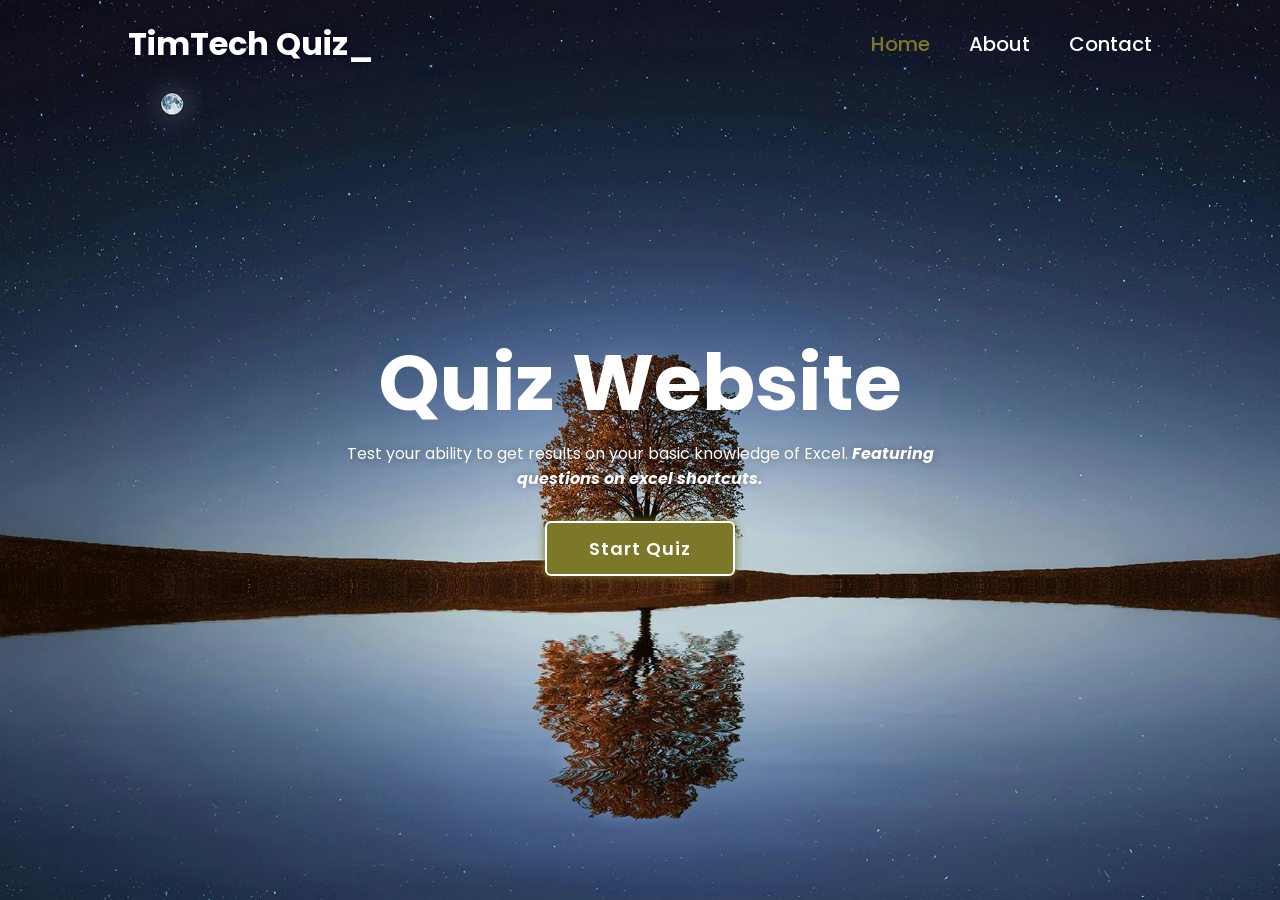
<file: index.html>
<!DOCTYPE html>
<html lang="en">
<head>
    <meta charset="UTF-8">
    <meta name="viewport" content="width=device-width, initial-scale=1.0">
    <title>Timtech'S Quiz Web-Page</title>
    <link rel="stylesheet" href="style.css">

</head>
<body>
<main class="main">
    <header class="header">
        <a href="#" class="logo">TimTech Quiz_</a>
        <nav class="navbar">
            <a href="#" class="active">Home</a>
            <a href="#">About</a>
            <a href="#">Contact</a>
           

        </nav>
    </header>
<div class="container">
<section class="quiz-container">
<div class="quiz-box">
    <h1>Tech Quiz</h1>
    <div class="quiz-header">
        <span>Quiz Tutorials</span>
        <span class="header-score">Score: 0 / 10</span>
    </div>

    <h2 class="question-text">What does CSS stands for?</h2>
    <div class="option-list">

       <!-- <div class="option">
        <span>A. Computer System Styles</span>
       </div>

       
       <div class="option">
        <span>B. Cascading Style System</span>
       </div>
       
       <div class="option">
        <span>C. Cascading Style Sheet</span>
       </div>
       
       <div class="option">
        <span>D. Computer Style Sheet</span>
       </div> -->

    </div>

<div class="quiz-footer">
    <span class="question-total">1 of 10 Questions</span>
    <button class="next-btn">Next</button>
</div>

</div>

<div class="result-container">
    <h2>Quiz Result!</h2>
    <div class="percentage-box">
        <div class="rounded-progress">
            <span class="progress-value">0%</span>
        </div>
        <span class="score-text">You Scored 0 out of 10</span>
    </div>
    <div class="buttons">
        <button class="try-againBtn">Try Again</button>
        <button class="go-homeBtn">Go to Home</button>
    </div>
</div>




</section>

    <section class="home">
        <div class="home-content">
            <h1>Quiz Website</h1>
            <p>Test your ability to get results on your basic knowledge of Excel. <span class="feature">Featuring questions on excel shortcuts.</span></p>
            <button class="start-btn">Start Quiz</button>
        </div>
       </section>
    </div>

    </main>

            <div class="information-popup">
                <h2>Quiz Quide</h2>
                <span class="info">1. Answer all questions accordingly.</span>
                <span class="info">2. Choose your answers from the given options. </span>
                <span class="info">3. Answer all questions within the stipulated period of time. </span>
                <span class="info">4. Make sure you click on the submit button at the end of the quiz.</span>
                <span class="info">5. Click on continue button below to get started with the quiz, Good Luck.</span>
                
                <div class="button-container">
                    <button class="information-btn exit-btn">Exit Quiz</button>
                    <a href="#" class="information-btn continue-btn">Continue</a>
                    
                </div>
            </div>
    


    <script src="main.js"></script>
    <script src="questions.js"></script>
    <script src="excelquestions.js"></script>
</body>
</html>
</file>
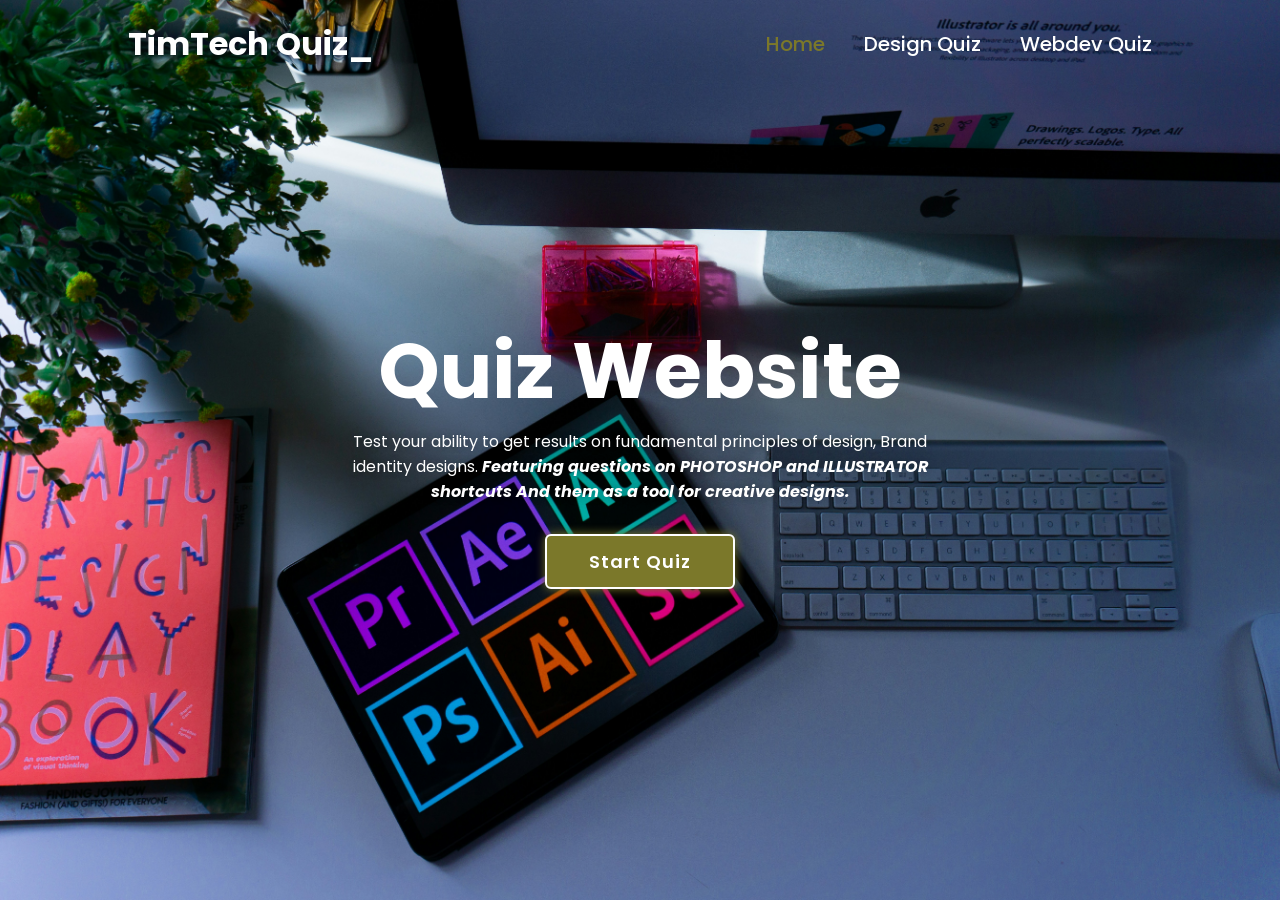
<file: design.html>
<!DOCTYPE html>
<html lang="en">
<head>
    <meta charset="UTF-8">
    <meta name="viewport" content="width=device-width, initial-scale=1.0">
    <title>Timtech'S Quiz Web-Page</title>
    <link rel="stylesheet" href="design.css">

</head>
<body>
<main class="main">
    <header class="header">
        <a href="#" class="logo">TimTech Quiz_</a>
        <nav class="navbar">
            <a href="index.html" class="active">Home</a>
            <a href="design.html">Design Quiz</a>
            <a href="webdev.html">Webdev Quiz</a>
           

        </nav>
    </header>
<div class="container">
<section class="quiz-container">
<div class="quiz-box">
    <h1>Tech Quiz</h1>
    <div class="quiz-header">
        <span>Quiz Tutorials</span>
        <span class="header-score">Score: 0 / 10</span>
    </div>

    <h2 class="question-text">What does CSS stands for?</h2>
    <div class="option-list">


    </div>

<div class="quiz-footer">
    <span class="question-total">1 of 10 Questions</span>
    <button class="next-btn">Next</button>
</div>

</div>

<div class="result-container">
    <h2>Quiz Result!</h2>
    <div class="percentage-box">
        <div class="rounded-progress">
            <span class="progress-value">0%</span>
        </div>
        <span class="score-text">You Scored 0 out of 10</span>
    </div>
    <div class="buttons">
        <button class="try-againBtn">Try Again</button>
        <button class="go-homeBtn">Go to Home</button>
    </div>
</div>




</section>

    <section class="home">
        <div class="home-content">
            <h1>Quiz Website</h1>
            <p>Test your ability to get results on fundamental principles of design, Brand identity designs. <span class="feature">Featuring questions on PHOTOSHOP and ILLUSTRATOR shortcuts And them as a tool for creative designs.</span></p>
            <button class="start-btn">Start Quiz</button>
        </div>
       </section>
    </div>

    </main>

            <div class="information-popup">
                <h2>Quiz Quide</h2>
                <span class="info">1. Answer all questions accordingly.</span>
                <span class="info">2. Choose your answers from the given options. </span>
                <span class="info">3. Answer all questions within the stipulated period of time. </span>
                <span class="info">4. Make sure you click on the submit button at the end of the quiz.</span>
                <span class="info">5. Click on continue button below to get started with the quiz, Good Luck.</span>
                
                <div class="button-container">
                    <button class="information-btn exit-btn">Exit Quiz</button>
                    <a href="#" class="information-btn continue-btn">Continue</a>
                    
                </div>
            </div>
    


    <script src="main.js"></script>
    <script src="graphicsquestions.js"></script>
</body>
</html>
</file>
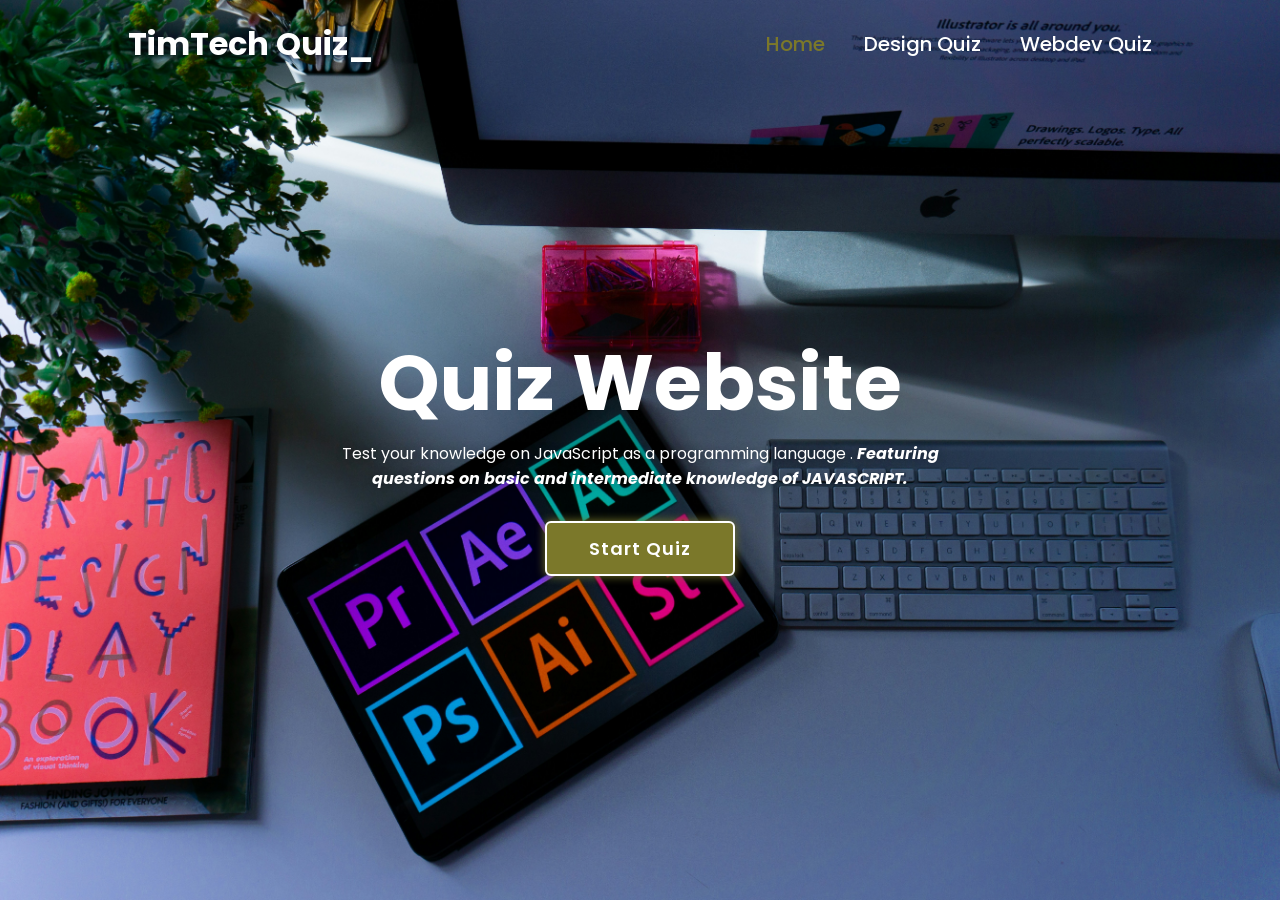
<file: javascriptQ.html>
<!DOCTYPE html>
<html lang="en">
<head>
    <meta charset="UTF-8">
    <meta name="viewport" content="width=device-width, initial-scale=1.0">
    <title>Timtech'S Quiz Web-Page</title>
    <link rel="stylesheet" href="javascriptQ.css">

</head>
<body>
<main class="main">
    <header class="header">
        <a href="#" class="logo">TimTech Quiz_</a>
        <nav class="navbar">
            <a href="index.html" class="active">Home</a>
            <a href="design.html">Design Quiz</a>
            <a href="webdev.html">Webdev Quiz</a>
           

        </nav>
    </header>
<div class="container">
<section class="quiz-container">
<div class="quiz-box">
    <h1>Tech Quiz</h1>
    <div class="quiz-header">
        <span>Quiz Tutorials</span>
        <span class="header-score">Score: 0 / 10</span>
    </div>

    <h2 class="question-text">What does CSS stands for?</h2>
    <div class="option-list">


    </div>

<div class="quiz-footer">
    <span class="question-total">1 of 10 Questions</span>
    <button class="next-btn">Next</button>
</div>

</div>

<div class="result-container">
    <h2>Quiz Result!</h2>
    <div class="percentage-box">
        <div class="rounded-progress">
            <span class="progress-value">0%</span>
        </div>
        <span class="score-text">You Scored 0 out of 10</span>
    </div>
    <div class="buttons">
        <button class="try-againBtn">Try Again</button>
        <button class="go-homeBtn">Go to Home</button>
    </div>
</div>




</section>

    <section class="home">
        <div class="home-content">
            <h1>Quiz Website</h1>
            <p>Test your knowledge on JavaScript as a programming language . <span class="feature">Featuring questions on basic and intermediate knowledge of JAVASCRIPT.</span></p>
            <button class="start-btn">Start Quiz</button>
        </div>
       </section>
    </div>

    </main>

            <div class="information-popup">
                <h2>Quiz Quide</h2>
                <span class="info">1. Answer all questions accordingly.</span>
                <span class="info">2. Choose your answers from the given options. </span>
                <span class="info">3. Answer all questions within the stipulated period of time. </span>
                <span class="info">4. Make sure you click on the submit button at the end of the quiz.</span>
                <span class="info">5. Click on continue button below to get started with the quiz, Good Luck.</span>
                
                <div class="button-container">
                    <button class="information-btn exit-btn">Exit Quiz</button>
                    <a href="#" class="information-btn continue-btn">Continue</a>
                    
                </div>
            </div>
    


    <script src="main.js"></script>
    
    <script src="JavascriptQ.js"></script>
</body>
</html>
</file>
<file: style.css>
@import url('https://fonts.googleapis.com/css2?family=Poppins:ital,wght@0,100;0,200;0,300;0,400;0,500;0,600;0,700;0,800;0,900;1,100;1,200;1,300;1,400;1,500;1,600;1,700;1,800;1,900&display=swap');

*{
    margin: 0;
    padding: 0;
    box-sizing: border-box;
    font-family: 'Poppins', sans-serif;
}

body{
    color:#fff;
    background: #09001d;
    overflow: hidden;
}

.header{
    position: fixed;
    top:0;
    left:0;
    width:100%;
    padding:20px 10%;
    display: flex;
    justify-content: space-between;
    align-items: center;
    z-index: 100;
}

.logo{
    font-size: 32px;
    color:#fff;
    text-decoration: none;
    font-weight: 700;
    filter: drop-shadow(0 0 5px #09001d);
}

.navbar a{
    font-size: 20px;
    color: #fff;
    text-decoration: none;
    font-weight: 500;
    margin-left: 35px;
    transition: 0.3s;
}


.navbar a:hover,
.navbar a.active{
    color:#7b782a;
} 

.main{
    min-height: 100vh;
    background: url("Images/backgroundImg7.jpg") no-repeat;
    background-position: top;
    background-size: cover;
    pointer-events: auto;
    transition: 0.3s ease; 
    
}

.main.active{
    filter: blur(15px);
    pointer-events: none;
}
.container{
    display:flex;
    height: 100vh;
    width:200%;
    
}


.feature{
    font-style: italic;
    font-weight: bold;

}
.home{
    position: relative;
    left:-50%;
    display: flex;
    width:100%;
    justify-content: center;
    align-items: center;
  

}

.home-content{
    max-width: 600px;
    display:flex;
    align-items: center;
    flex-direction: column;
}

.home-content h1{
    font-size: 78px;
    font-weight: 700px;
    text-shadow: 0 0 10px (0,0,0,0.3);
}
.home-content p{
    font-size: 16px;
    text-align: center;
    text-shadow: 0 0 10px rgba(0, 0, 0, 0.3);
    margin-bottom: 30px;
}


.home-content .start-btn{
    width:190px;
    height:55px;
    padding: 4px 8px;
    border-radius: 6px;
    border:2px solid #fff;
    background-color: #7b782a;
    color:#fff;
    outline: none;
    box-shadow: 0 0 10px #7b782a;
    font-size: 18px;
    letter-spacing: 1px;
    font-weight: 600;
    cursor: pointer;
    transition: 0.5s;
}

.home-content .start-btn:hover{
    background: #09001d;
    box-shadow: none;
}

.information-popup{
    position: absolute;
    top: 50%;
    left:50%;
    transform: translate(-50%, -50%) scale(.9);
    width:500px;
    background: #fff;
    border-radius: 6px;
    padding:10px 25px;
    opacity:0;
    pointer-events: none;
    transition: 0.3s ease;
}
.information-popup.active{
    opacity: 1;
    pointer-events:auto;
    transform: translate(-50%, -50%) scale(1);

}


.information-popup h2{
font-size: 50px;
color:#7b782a;
}

.information-popup .info{
    display:inline-block;
    font-size: 16px;
    color:#333;
    font-weight: 500;
    margin:4px 0;
}

.information-popup .button-container{
    display: flex;
    justify-content: space-between;
    align-items: center;
    border-top: 1px solid #999;
    margin-top: 10px;
    padding: 15px 0 7px;
}

.information-popup .button-container .information-btn{
    width: 130px;
    height: 45px;
    background: #7b782a;
    border: 2px solid #7b782a;
    border-radius: 6px;
    outline: none;
    text-decoration: none;
    font-size: 16px;
    color:#fff;
    font-weight: 600;
    display:inline-flex;
    justify-content: center;
    align-items: center;
    box-shadow: 0 0 10px rgba(0, 0, 0, 0.1);
    cursor: pointer;
    transition: 0.5s;
} 


.information-popup .button-container .information-btn:nth-child(1){
 background: transparent;
 color:#7b782a;
}

.information-popup .button-container .information-btn:nth-child(1):hover{
    background: #7b782a;
    color:#fff;
   }

   .information-popup .button-container .information-btn:nth-child(2):hover{
    background: #7b782a;
    border-color:#7b782a;
   }

   .quiz-container{
    display: flex;
    justify-content: center;
    align-items: center;
    width: 100%;
    background: #09001d;
    position: relative;
    left:-50%;
    /* left:0; */
    transition: 0.8s ease-in-out;
    transition-delay: 0.25s;
    z-index: 100;
    }

.quiz-container.active{
    left:0;
}

.quiz-container .quiz-box{
    position: relative;
    width: 500px;
    background: transparent;
    border:3px solid #7b782a;
    border-radius: 6px;
    display: flex;
    flex-direction: column;
    padding:20px 30px;
    opacity: 0;
    pointer-events: none;
    transform: scale(0.9s);
    transition: 0.3s ease;
    transition-delay: 0s;
}
.quiz-container .quiz-box.active{
    opacity:1;
    pointer-events: auto;
    transform: scale(1);
    transition: 1s ease;
    transition-delay: 1s;
}

.quiz-box h1{
font-size: 32px;
text-align: center;
background: linear-gradient(45deg, transparent, #7b782a, transparent);
border-radius: 6px;
}

.quiz-box .quiz-header{
    display: flex;
    justify-content:space-between;
    align-items: center;
    padding:20px 0;
    border-bottom: 2px solid #7b782a;
    margin-bottom: 30px;

}

.quiz-header span{
    font-size: 18px;
    font-weight: 500;
}

.quiz-header .header-score {
    background: #7b782a;
    border-radius: 3px;
    padding: 7px;
}

.quiz-box .question-text{
    font-size: 24px;
    font-weight: 600;
}

.option-list .option{
    width:100;
    padding:12px;
    background: transparent;
    border:2px solid rgba(255, 255, 255, 0.2);
    font-size: 17px;
    border-radius: 4px;
    margin: 15px 0;
    cursor: pointer;
    transition: 0.3s;
}

.option-list .option:hover{
    background: rgba(255, 255, 255, 0.1);
    border-color: rgba(255, 255, 255, 0.1);
}

.option-list .option.correct{
 background: #09001d;
 color:#00a63d;
 border-color:#00a63d;

}

.option-list .option.incorrect{
    background: #09001d;
 color:#a60045;
 border-color:#a60045;
 
}

.option-list .option.disabled{
    pointer-events:none;
}

.quiz-box .quiz-footer{
    display:flex;
    justify-content: space-between;
    align-items: center;
    border-top: 2px solid #7b782a;
    padding-top: 20px;
    margin-top: 25px;
}

.quiz-footer .question-total{
    font-size: 16px;
    font-weight: 600;
}

.quiz-footer .next-btn{
    width:100px;
    height:45px;
    background: rgba(255, 255, 255, 0.1);
    border: 2px solid rgba(255, 255, 255, 0.1);
    outline: none;
    border-radius: 6px;
    font-size: 16px;
    color: rgba(255,255,255,0.3);
    font-weight: 600;
    cursor: pointer;
    pointer-events: none; 
    transition: 0.5s;
}

.quiz-footer .next-btn.active{
    border-color: #7b782a;
    background:#7b782a ;
    pointer-events: auto;
    color:#fff;
}


.quiz-footer .next-btn.active:hover{
background: #36361e;
border-color:#36361e ;
}

.quiz-container .result-container{
    position: absolute;
    top:50%;
    left:50%;
    transform: translate(-50%, -50%) scale(.9);
    width:500px;
    background: transparent;
    border:3px solid #7b782a;
    border-radius: 6px;
    padding: 20px;
    display: flex;
    flex-direction: column;
    align-items: center;
    opacity:0;
    pointer-events: none;
    transition: .3s ease;
}


.quiz-container .result-container.active{
    opacity:1;
    pointer-events: auto;
    transform: translate(-50%, -50%) scale(1);
}

.result-container h2{
    font-size: 52px;
}

.result-container .percentage-box{
    width:300px;
    /* background:rgb(255, 0, 128); */
    display: flex;
    flex-direction: column;
    align-items: center;
    margin: 20px 0 40px;
}

.percentage-box .rounded-progress{
    position: relative;
    width:250px;
    height:250px;
    background:conic-gradient(#7b782a 3.6deg, rgba(255, 255, 255, 0.1) 0deg);
    border-radius: 50%;
    display: flex;
    justify-content: center;
    align-items: center;
}

.percentage-box .rounded-progress::before{
    content:"";
    position: absolute;
    width: 210px;
    height: 210px;
    background: #09001d;
    border-radius: 50%;
}

.rounded-progress .progress-value{
    font-size: 45px;
    position: relative;
    font-weight: 600;
}

.percentage-box .score-text{
    font-size: 26px;
    font-weight: 600;
    margin-top: 20px;
}

.result-container .buttons{
    display: flex;
}

.buttons button{
    width:130px;
    height: 47px;
    background:#7b782a;
    border: 2px solid #7b782a;
    outline: none;
    border-radius: 6px;
    font-size: 16px;
    color: #fff;
    font-weight: 600;
    margin: 0 20px 20px;
    cursor: pointer;
    transition: .5s;
}



.buttons button:nth-child(1){
    background: #7b782a;
    border-color:#7b782a;
}
.buttons button:nth-child(2){
    background: transparent;
    color:#7b782a;
}

.buttons button:nth-child(2):hover{
    background: #7b782a;
    color:#fff;
}



/* Media Queries for Responsiveness */

/* For tablets and medium screens */
@media (max-width: 992px) {
    .header {
        padding: 15px 5%;
    }

    .navbar a {
        font-size: 18px;
        margin-left: 20px;
    }

    .home-content h1 {
        font-size: 60px;
    }

    .home-content p {
        font-size: 14px;
    }

    .home-content .start-btn {
        width: 160px;
        height: 50px;
        font-size: 16px;
    }

    .quiz-box {
        width: 400px;
        padding: 15px 25px;
    }

    .result-container {
        width: 400px;
    }
}

/* For mobile phones and small screens */
@media (max-width: 768px) {
    .header {
        padding: 15px 3%;
    }

    .logo {
        font-size: 28px;
    }

    .navbar a {
        display: none;
    }

    .home-content h1 {
        font-size: 50px;
    }

    .home-content p {
        font-size: 13px;
    }

    .home-content .start-btn {
        width: 140px;
        height: 45px;
        font-size: 14px;
    }

    .quiz-box {
        width: 320px;
        padding: 10px 20px;
    }

    .result-container {
        width: 320px;
    }

    .quiz-box h1 {
        font-size: 28px;
    }
    .quiz-container{
       
        left:-100%;
       
        }

        .home{
            position: relative;
            left:-50%;
            display: flex;
            width:100%;
            justify-content: center;
            align-items: center;
          
        
        }
        .main{
            min-height: 100vh;
            background: url("Images/backgroundImg4.jpg") no-repeat;
            background-position: center;
            background-size: cover;
            pointer-events: auto;
            transition: 0.3s ease; 
            
        }
        .information-popup{
            position: absolute;
            top: 50%;
            left:50%;
            transform: translate(-50%, -50%) scale(.9);
            width:300px;
            background: #fff;
            border-radius: 6px;
            padding:10px 25px;
            opacity:0;
            pointer-events: none;
            transition: 0.3s ease;
        }
        .information-popup h2{
            font-size: 32px;
            color:#7b782a;
            }
            
            .information-popup .info{
                display:inline-block;
                font-size: 14px;
                color:#333;
                font-weight: 500;
                margin:4px 0;
            }
            
            .information-popup .button-container{
            
                margin-top: 10px;
                padding: 15px 0 7px;
            }
            
            .information-popup .button-container .information-btn{
                width: 100px;
                height: 40px;
               
                font-size: 14px;
              
            }
            .quiz-container .quiz-box{
                position: relative;
                width: 350px;
                padding:20px 20px;
               
            }
            .quiz-box .quiz-header{
                display: flex;
                justify-content:space-between;
                align-items: center;
                padding:20px 0;
                border-bottom: 2px solid #7b782a;
                margin-bottom: 30px;
                font-size: 14px;
            
            }
             
}

/* For very small mobile phones */
@media (max-width: 480px) {
    .header {
        padding: 10px 2%;
    }

    .logo {
        font-size: 24px;
    }

    .navbar a {
        display: none;
    }

    .home-content h1 {
        font-size: 40px;
    }

    .home-content p {
        font-size: 12px;
    }

    .home-content .start-btn {
        width: 120px;
        height: 40px;
        font-size: 12px;
    }

    .quiz-box {
        width: 280px;
        padding: 10px 15px;
    }

    .result-container {
        width: 280px;
    }

    .quiz-box h1 {
        font-size: 24px;
    }
    .quiz-container{
       
        left:-100%;
       
        }

        .home{
            position: relative;
            left:-50%;
            display: flex;
            width:100%;
            justify-content: center;
            align-items: center;
          
        
        }
        .main{
            min-height: 100vh;
            background: url("Images/backgroundImg4.jpg") no-repeat;
            background-position: center;
            background-size: cover;
            pointer-events: auto;
            transition: 0.3s ease; 
            
        }
        .information-popup{
            position: absolute;
            top: 50%;
            left:50%;
            transform: translate(-50%, -50%) scale(.9);
            width:300px;
            background: #fff;
            border-radius: 6px;
            padding:10px 25px;
            opacity:0;
            pointer-events: none;
            transition: 0.3s ease;
        }
        .information-popup h2{
            font-size: 32px;
            color:#7b782a;
            }
            
            .information-popup .info{
                display:inline-block;
                font-size: 14px;
                color:#333;
                font-weight: 500;
                margin:4px 0;
            }
            
            .information-popup .button-container{
            
                margin-top: 10px;
                padding: 15px 0 7px;
            }
            
            .information-popup .button-container .information-btn{
                width: 100px;
                height: 40px;
               
                font-size: 14px;
              
            }
            .quiz-container .quiz-box{
                position: relative;
                width: 350px;
                padding:20px 20px;
               
            }
            .quiz-box .quiz-header{
                display: flex;
                justify-content:space-between;
                align-items: center;
                padding:20px 0;
                border-bottom: 2px solid #7b782a;
                margin-bottom: 30px;
                font-size: 14px;
            
            }
             
}


/* For very small mobile phones */
@media (max-width: 400px) {
    .header {
        padding: 10px 2%;
    }

    .logo {
        font-size: 18px;
    }

    .navbar a {
       display: none;
    }
    

    .home-content h1 {
        font-size: 35px;
    }

    .home-content p {
        font-size: 12px;
    }

    .home-content .start-btn {
        width: 120px;
        height: 40px;
        font-size: 12px;
    }

    .quiz-box {
        width: 280px;
        padding: 10px 15px;
    }

    .result-container {
        width: 280px;
    }

    .quiz-box h1 {
        font-size: 24px;
    }
    .quiz-container{
       
        left:-100%;
       
        }

        .home{
            position: relative;
            left:-50%;
            display: flex;
            width:100%;
            justify-content: center;
            align-items: center;
          
        
        }
        .main{
            min-height: 100vh;
            background: url("Images/backgroundImg4.jpg") no-repeat;
            background-position: center;
            background-size: cover;
            pointer-events: auto;
            transition: 0.3s ease; 
            
        }
        .information-popup{
            position: absolute;
            top: 50%;
            left:50%;
            transform: translate(-50%, -50%) scale(.9);
            width:300px;
            background: #fff;
            border-radius: 6px;
            padding:10px 25px;
            opacity:0;
            pointer-events: none;
            transition: 0.3s ease;
        }
        .information-popup h2{
            font-size: 32px;
            color:#7b782a;
            }
            
            .information-popup .info{
                display:inline-block;
                font-size: 14px;
                color:#333;
                font-weight: 500;
                margin:4px 0;
            }
            
            .information-popup .button-container{
            
                margin-top: 10px;
                padding: 15px 0 7px;
            }
            
            .information-popup .button-container .information-btn{
                width: 100px;
                height: 40px;
               
                font-size: 14px;
              
            }
            .quiz-container .quiz-box{
                position: relative;
                width: 350px;
                padding:20px 20px;
               
            }
            .quiz-box .quiz-header{
                display: flex;
                justify-content:space-between;
                align-items: center;
                padding:20px 0;
                border-bottom: 2px solid #7b782a;
                margin-bottom: 30px;
                font-size: 14px;
            
            }
             
}

/* For very small mobile phones */
@media (max-width: 300px) {
    .header {
        padding: 10px 2%;
    }

    .logo {
        font-size: 18px;
    }

    .navbar a {
       display: none;
    }
    

    .home-content h1 {
        font-size: 35px;
    }

    .home-content p {
        font-size: 12px;
    }

    .home-content .start-btn {
        width: 120px;
        height: 40px;
        font-size: 12px;
    }

    .quiz-box {
        width: 280px;
        padding: 10px 15px;
    }

    .result-container {
        width: 280px;
    }

    .quiz-box h1 {
        font-size: 24px;
    }
    .quiz-container{
       
        left:-100%;
       
        }

        .home{
            position: relative;
            left:-50%;
            display: flex;
            width:100%;
            justify-content: center;
            align-items: center;
          
        
        }
        .main{
            min-height: 100vh;
            background: url("Images/backgroundImg4.jpg") no-repeat;
            background-position: center;
            background-size: cover;
            pointer-events: auto;
            transition: 0.3s ease; 
            
        }
        .information-popup{
            position: absolute;
            top: 50%;
            left:50%;
            transform: translate(-50%, -50%) scale(.9);
            width:300px;
            background: #fff;
            border-radius: 6px;
            padding:10px 25px;
            opacity:0;
            pointer-events: none;
            transition: 0.3s ease;
        }
        .information-popup h2{
            font-size: 32px;
            color:#7b782a;
            }
            
            .information-popup .info{
                display:inline-block;
                font-size: 14px;
                color:#333;
                font-weight: 500;
                margin:4px 0;
            }
            
            .information-popup .button-container{
            
                margin-top: 10px;
                padding: 15px 0 7px;
            }
            
            .information-popup .button-container .information-btn{
                width: 100px;
                height: 40px;
               
                font-size: 14px;
              
            }
            .quiz-container .quiz-box{
                position: relative;
                width: 350px;
                padding:20px 20px;
               
            }
            .quiz-box .quiz-header{
                display: flex;
                justify-content:space-between;
                align-items: center;
                padding:20px 0;
                border-bottom: 2px solid #7b782a;
                margin-bottom: 30px;
                font-size: 14px;
            
            }
             
}
</file>
<file: design.css>
@import url('https://fonts.googleapis.com/css2?family=Poppins:ital,wght@0,100;0,200;0,300;0,400;0,500;0,600;0,700;0,800;0,900;1,100;1,200;1,300;1,400;1,500;1,600;1,700;1,800;1,900&display=swap');

*{
    margin: 0;
    padding: 0;
    box-sizing: border-box;
    font-family: 'Poppins', sans-serif;
}

body{
    color:#fff;
    background: #09001d;
    overflow: hidden;
}

.header{
    position: fixed;
    top:0;
    left:0;
    width:100%;
    padding:20px 10%;
    display: flex;
    justify-content: space-between;
    align-items: center;
    z-index: 100;
}

.logo{
    font-size: 32px;
    color:#fff;
    text-decoration: none;
    font-weight: 700;
    filter: drop-shadow(0 0 5px #09001d);
}

.navbar a{
    font-size: 20px;
    color: #fff;
    text-decoration: none;
    font-weight: 500;
    margin-left: 35px;
    transition: 0.3s;
}


.navbar a:hover,
.navbar a.active{
    color:#7b782a;
} 

.main{
    min-height: 100vh;
    background: url("Images/emily-bernal-v9vII5gV8Lw-unsplash.jpg") no-repeat;
    background-position: center;
    background-size: cover;
    pointer-events: auto;
    transition: 0.3s ease; 
    
}

.main.active{
    filter: blur(15px);
    pointer-events: none;
}
.container{
    display:flex;
    height: 100vh;
    width:200%;
    
}


.feature{
    font-style: italic;
    font-weight: bold;

}
.home{
    position: relative;
    left:-50%;
    display: flex;
    width:100%;
    justify-content: center;
    align-items: center;
  

}

.home-content{
    max-width: 600px;
    display:flex;
    align-items: center;
    flex-direction: column;
}

.home-content h1{
    font-size: 78px;
    font-weight: 700px;
    text-shadow: 0 0 10px (0,0,0,0.3);
}
.home-content p{
    font-size: 16px;
    text-align: center;
    text-shadow: 0 0 10px rgba(0, 0, 0, 0.3);
    margin-bottom: 30px;
}


.home-content .start-btn{
    width:190px;
    height:55px;
    padding: 4px 8px;
    border-radius: 6px;
    border:2px solid #fff;
    background-color: #7b782a;
    color:#fff;
    outline: none;
    box-shadow: 0 0 10px #7b782a;
    font-size: 18px;
    letter-spacing: 1px;
    font-weight: 600;
    cursor: pointer;
    transition: 0.5s;
}

.home-content .start-btn:hover{
    background: #09001d;
    box-shadow: none;
}

.information-popup{
    position: absolute;
    top: 50%;
    left:50%;
    transform: translate(-50%, -50%) scale(.9);
    width:500px;
    background: #fff;
    border-radius: 6px;
    padding:10px 25px;
    opacity:0;
    pointer-events: none;
    transition: 0.3s ease;
}
.information-popup.active{
    opacity: 1;
    pointer-events:auto;
    transform: translate(-50%, -50%) scale(1);

}


.information-popup h2{
font-size: 50px;
color:#7b782a;
}

.information-popup .info{
    display:inline-block;
    font-size: 16px;
    color:#333;
    font-weight: 500;
    margin:4px 0;
}

.information-popup .button-container{
    display: flex;
    justify-content: space-between;
    align-items: center;
    border-top: 1px solid #999;
    margin-top: 10px;
    padding: 15px 0 7px;
}

.information-popup .button-container .information-btn{
    width: 130px;
    height: 45px;
    background: #7b782a;
    border: 2px solid #7b782a;
    border-radius: 6px;
    outline: none;
    text-decoration: none;
    font-size: 16px;
    color:#fff;
    font-weight: 600;
    display:inline-flex;
    justify-content: center;
    align-items: center;
    box-shadow: 0 0 10px rgba(0, 0, 0, 0.1);
    cursor: pointer;
    transition: 0.5s;
} 


.information-popup .button-container .information-btn:nth-child(1){
 background: transparent;
 color:#7b782a;
}

.information-popup .button-container .information-btn:nth-child(1):hover{
    background: #7b782a;
    color:#fff;
   }

   .information-popup .button-container .information-btn:nth-child(2):hover{
    background: #7b782a;
    border-color:#7b782a;
   }

   .quiz-container{
    display: flex;
    justify-content: center;
    align-items: center;
    width: 100%;
    background: #09001d;
    position: relative;
    left:-50%;
    /* left:0; */
    transition: 0.8s ease-in-out;
    transition-delay: 0.25s;
    z-index: 100;
    }

.quiz-container.active{
    left:0;
}

.quiz-container .quiz-box{
    position: relative;
    width: 500px;
    background: transparent;
    border:3px solid #7b782a;
    border-radius: 6px;
    display: flex;
    flex-direction: column;
    padding:20px 30px;
    opacity: 0;
    pointer-events: none;
    transform: scale(0.9s);
    transition: 0.3s ease;
    transition-delay: 0s;
}
.quiz-container .quiz-box.active{
    opacity:1;
    pointer-events: auto;
    transform: scale(1);
    transition: 1s ease;
    transition-delay: 1s;
}

.quiz-box h1{
font-size: 32px;
text-align: center;
background: linear-gradient(45deg, transparent, #7b782a, transparent);
border-radius: 6px;
}

.quiz-box .quiz-header{
    display: flex;
    justify-content:space-between;
    align-items: center;
    padding:20px 0;
    border-bottom: 2px solid #7b782a;
    margin-bottom: 30px;

}

.quiz-header span{
    font-size: 18px;
    font-weight: 500;
}

.quiz-header .header-score {
    background: #7b782a;
    border-radius: 3px;
    padding: 7px;
}

.quiz-box .question-text{
    font-size: 24px;
    font-weight: 600;
}

.option-list .option{
    width:100;
    padding:12px;
    background: transparent;
    border:2px solid rgba(255, 255, 255, 0.2);
    font-size: 17px;
    border-radius: 4px;
    margin: 15px 0;
    cursor: pointer;
    transition: 0.3s;
}

.option-list .option:hover{
    background: rgba(255, 255, 255, 0.1);
    border-color: rgba(255, 255, 255, 0.1);
}

.option-list .option.correct{
 background: #09001d;
 color:#00a63d;
 border-color:#00a63d;

}

.option-list .option.incorrect{
    background: #09001d;
 color:#a60045;
 border-color:#a60045;
 
}

.option-list .option.disabled{
    pointer-events:none;
}

.quiz-box .quiz-footer{
    display:flex;
    justify-content: space-between;
    align-items: center;
    border-top: 2px solid #7b782a;
    padding-top: 20px;
    margin-top: 25px;
}

.quiz-footer .question-total{
    font-size: 16px;
    font-weight: 600;
}

.quiz-footer .next-btn{
    width:100px;
    height:45px;
    background: rgba(255, 255, 255, 0.1);
    border: 2px solid rgba(255, 255, 255, 0.1);
    outline: none;
    border-radius: 6px;
    font-size: 16px;
    color: rgba(255,255,255,0.3);
    font-weight: 600;
    cursor: pointer;
    pointer-events: none; 
    transition: 0.5s;
}

.quiz-footer .next-btn.active{
    border-color: #7b782a;
    background:#7b782a ;
    pointer-events: auto;
    color:#fff;
}


.quiz-footer .next-btn.active:hover{
background: #36361e;
border-color:#36361e ;
}

.quiz-container .result-container{
    position: absolute;
    top:50%;
    left:50%;
    transform: translate(-50%, -50%) scale(.9);
    width:500px;
    background: transparent;
    border:3px solid #7b782a;
    border-radius: 6px;
    padding: 20px;
    display: flex;
    flex-direction: column;
    align-items: center;
    opacity:0;
    pointer-events: none;
    transition: .3s ease;
}


.quiz-container .result-container.active{
    opacity:1;
    pointer-events: auto;
    transform: translate(-50%, -50%) scale(1);
}

.result-container h2{
    font-size: 52px;
}

.result-container .percentage-box{
    width:300px;
    /* background:rgb(255, 0, 128); */
    display: flex;
    flex-direction: column;
    align-items: center;
    margin: 20px 0 40px;
}

.percentage-box .rounded-progress{
    position: relative;
    width:250px;
    height:250px;
    background:conic-gradient(#7b782a 3.6deg, rgba(255, 255, 255, 0.1) 0deg);
    border-radius: 50%;
    display: flex;
    justify-content: center;
    align-items: center;
}

.percentage-box .rounded-progress::before{
    content:"";
    position: absolute;
    width: 210px;
    height: 210px;
    background: #09001d;
    border-radius: 50%;
}

.rounded-progress .progress-value{
    font-size: 45px;
    position: relative;
    font-weight: 600;
}

.percentage-box .score-text{
    font-size: 26px;
    font-weight: 600;
    margin-top: 20px;
}

.result-container .buttons{
    display: flex;
}

.buttons button{
    width:130px;
    height: 47px;
    background:#7b782a;
    border: 2px solid #7b782a;
    outline: none;
    border-radius: 6px;
    font-size: 16px;
    color: #fff;
    font-weight: 600;
    margin: 0 20px 20px;
    cursor: pointer;
    transition: .5s;
}



.buttons button:nth-child(1){
    background: #7b782a;
    border-color:#7b782a;
}
.buttons button:nth-child(2){
    background: transparent;
    color:#7b782a;
}

.buttons button:nth-child(2):hover{
    background: #7b782a;
    color:#fff;
}



/* Media Queries for Responsiveness */

/* For tablets and medium screens */
@media (max-width: 992px) {
    .header {
        padding: 15px 5%;
    }

    .navbar a {
        font-size: 18px;
        margin-left: 20px;
    }

    .home-content h1 {
        font-size: 60px;
    }

    .home-content p {
        font-size: 14px;
    }

    .home-content .start-btn {
        width: 160px;
        height: 50px;
        font-size: 16px;
    }

    .quiz-box {
        width: 400px;
        padding: 15px 25px;
    }

    .result-container {
        width: 400px;
    }
}

/* For mobile phones and small screens */
@media (max-width: 768px) {
    .header {
        padding: 15px 3%;
    }

    .logo {
        font-size: 28px;
    }

    .navbar a {
        display: none;
    }

    .home-content h1 {
        font-size: 50px;
    }

    .home-content p {
        font-size: 13px;
    }

    .home-content .start-btn {
        width: 140px;
        height: 45px;
        font-size: 14px;
    }

    .quiz-box {
        width: 320px;
        padding: 10px 20px;
    }

    .result-container {
        width: 320px;
    }

    .quiz-box h1 {
        font-size: 28px;
    }
    .quiz-container{
       
        left:-100%;
       
        }

        .home{
            position: relative;
            left:-50%;
            display: flex;
            width:100%;
            justify-content: center;
            align-items: center;
          
        
        }
        .main{
            min-height: 100vh;
            background: url("Images/backgroundImg4.jpg") no-repeat;
            background-position: center;
            background-size: cover;
            pointer-events: auto;
            transition: 0.3s ease; 
            
        }
        .information-popup{
            position: absolute;
            top: 50%;
            left:50%;
            transform: translate(-50%, -50%) scale(.9);
            width:300px;
            background: #fff;
            border-radius: 6px;
            padding:10px 25px;
            opacity:0;
            pointer-events: none;
            transition: 0.3s ease;
        }
        .information-popup h2{
            font-size: 32px;
            color:#7b782a;
            }
            
            .information-popup .info{
                display:inline-block;
                font-size: 14px;
                color:#333;
                font-weight: 500;
                margin:4px 0;
            }
            
            .information-popup .button-container{
            
                margin-top: 10px;
                padding: 15px 0 7px;
            }
            
            .information-popup .button-container .information-btn{
                width: 100px;
                height: 40px;
               
                font-size: 14px;
              
            }
            .quiz-container .quiz-box{
                position: relative;
                width: 350px;
                padding:20px 20px;
               
            }
            .quiz-box .quiz-header{
                display: flex;
                justify-content:space-between;
                align-items: center;
                padding:20px 0;
                border-bottom: 2px solid #7b782a;
                margin-bottom: 30px;
                font-size: 14px;
            
            }
             
}

/* For very small mobile phones */
@media (max-width: 480px) {
    .header {
        padding: 10px 2%;
    }

    .logo {
        font-size: 24px;
    }

    .navbar a {
        display: none;
    }

    .home-content h1 {
        font-size: 40px;
    }

    .home-content p {
        font-size: 12px;
    }

    .home-content .start-btn {
        width: 120px;
        height: 40px;
        font-size: 12px;
    }

    .quiz-box {
        width: 280px;
        padding: 10px 15px;
    }

    .result-container {
        width: 280px;
    }

    .quiz-box h1 {
        font-size: 24px;
    }
    .quiz-container{
       
        left:-100%;
       
        }

        .home{
            position: relative;
            left:-50%;
            display: flex;
            width:100%;
            justify-content: center;
            align-items: center;
          
        
        }
        .main{
            min-height: 100vh;
            background: url("Images/backgroundImg4.jpg") no-repeat;
            background-position: center;
            background-size: cover;
            pointer-events: auto;
            transition: 0.3s ease; 
            
        }
        .information-popup{
            position: absolute;
            top: 50%;
            left:50%;
            transform: translate(-50%, -50%) scale(.9);
            width:300px;
            background: #fff;
            border-radius: 6px;
            padding:10px 25px;
            opacity:0;
            pointer-events: none;
            transition: 0.3s ease;
        }
        .information-popup h2{
            font-size: 32px;
            color:#7b782a;
            }
            
            .information-popup .info{
                display:inline-block;
                font-size: 14px;
                color:#333;
                font-weight: 500;
                margin:4px 0;
            }
            
            .information-popup .button-container{
            
                margin-top: 10px;
                padding: 15px 0 7px;
            }
            
            .information-popup .button-container .information-btn{
                width: 100px;
                height: 40px;
               
                font-size: 14px;
              
            }
            .quiz-container .quiz-box{
                position: relative;
                width: 350px;
                padding:20px 20px;
               
            }
            .quiz-box .quiz-header{
                display: flex;
                justify-content:space-between;
                align-items: center;
                padding:20px 0;
                border-bottom: 2px solid #7b782a;
                margin-bottom: 30px;
                font-size: 14px;
            
            }
             
}


/* For very small mobile phones */
@media (max-width: 400px) {
    .header {
        padding: 10px 2%;
    }

    .logo {
        font-size: 18px;
    }

    .navbar a {
       display: none;
    }
    

    .home-content h1 {
        font-size: 35px;
    }

    .home-content p {
        font-size: 12px;
    }

    .home-content .start-btn {
        width: 120px;
        height: 40px;
        font-size: 12px;
    }

    .quiz-box {
        width: 280px;
        padding: 10px 15px;
    }

    .result-container {
        width: 280px;
    }

    .quiz-box h1 {
        font-size: 24px;
    }
    .quiz-container{
       
        left:-100%;
       
        }

        .home{
            position: relative;
            left:-50%;
            display: flex;
            width:100%;
            justify-content: center;
            align-items: center;
          
        
        }
        .main{
            min-height: 100vh;
            background: url("Images/backgroundImg4.jpg") no-repeat;
            background-position: center;
            background-size: cover;
            pointer-events: auto;
            transition: 0.3s ease; 
            
        }
        .information-popup{
            position: absolute;
            top: 50%;
            left:50%;
            transform: translate(-50%, -50%) scale(.9);
            width:300px;
            background: #fff;
            border-radius: 6px;
            padding:10px 25px;
            opacity:0;
            pointer-events: none;
            transition: 0.3s ease;
        }
        .information-popup h2{
            font-size: 32px;
            color:#7b782a;
            }
            
            .information-popup .info{
                display:inline-block;
                font-size: 14px;
                color:#333;
                font-weight: 500;
                margin:4px 0;
            }
            
            .information-popup .button-container{
            
                margin-top: 10px;
                padding: 15px 0 7px;
            }
            
            .information-popup .button-container .information-btn{
                width: 100px;
                height: 40px;
               
                font-size: 14px;
              
            }
            .quiz-container .quiz-box{
                position: relative;
                width: 350px;
                padding:20px 20px;
               
            }
            .quiz-box .quiz-header{
                display: flex;
                justify-content:space-between;
                align-items: center;
                padding:20px 0;
                border-bottom: 2px solid #7b782a;
                margin-bottom: 30px;
                font-size: 14px;
            
            }
             
}

/* For very small mobile phones */
@media (max-width: 300px) {
    .header {
        padding: 10px 2%;
    }

    .logo {
        font-size: 18px;
    }

    .navbar a {
       display: none;
    }
    

    .home-content h1 {
        font-size: 35px;
    }

    .home-content p {
        font-size: 12px;
    }

    .home-content .start-btn {
        width: 120px;
        height: 40px;
        font-size: 12px;
    }

    .quiz-box {
        width: 280px;
        padding: 10px 15px;
    }

    .result-container {
        width: 280px;
    }

    .quiz-box h1 {
        font-size: 24px;
    }
    .quiz-container{
       
        left:-100%;
       
        }

        .home{
            position: relative;
            left:-50%;
            display: flex;
            width:100%;
            justify-content: center;
            align-items: center;
          
        
        }
        .main{
            min-height: 100vh;
            background: url("Images/backgroundImg4.jpg") no-repeat;
            background-position: center;
            background-size: cover;
            pointer-events: auto;
            transition: 0.3s ease; 
            
        }
        .information-popup{
            position: absolute;
            top: 50%;
            left:50%;
            transform: translate(-50%, -50%) scale(.9);
            width:300px;
            background: #fff;
            border-radius: 6px;
            padding:10px 25px;
            opacity:0;
            pointer-events: none;
            transition: 0.3s ease;
        }
        .information-popup h2{
            font-size: 32px;
            color:#7b782a;
            }
            
            .information-popup .info{
                display:inline-block;
                font-size: 14px;
                color:#333;
                font-weight: 500;
                margin:4px 0;
            }
            
            .information-popup .button-container{
            
                margin-top: 10px;
                padding: 15px 0 7px;
            }
            
            .information-popup .button-container .information-btn{
                width: 100px;
                height: 40px;
               
                font-size: 14px;
              
            }
            .quiz-container .quiz-box{
                position: relative;
                width: 350px;
                padding:20px 20px;
               
            }
            .quiz-box .quiz-header{
                display: flex;
                justify-content:space-between;
                align-items: center;
                padding:20px 0;
                border-bottom: 2px solid #7b782a;
                margin-bottom: 30px;
                font-size: 14px;
            
            }
             
}
</file>
<file: javascriptQ.css>
@import url('https://fonts.googleapis.com/css2?family=Poppins:ital,wght@0,100;0,200;0,300;0,400;0,500;0,600;0,700;0,800;0,900;1,100;1,200;1,300;1,400;1,500;1,600;1,700;1,800;1,900&display=swap');

*{
    margin: 0;
    padding: 0;
    box-sizing: border-box;
    font-family: 'Poppins', sans-serif;
}

body{
    color:#fff;
    background: #09001d;
    overflow: hidden;
}

.header{
    position: fixed;
    top:0;
    left:0;
    width:100%;
    padding:20px 10%;
    display: flex;
    justify-content: space-between;
    align-items: center;
    z-index: 100;
}

.logo{
    font-size: 32px;
    color:#fff;
    text-decoration: none;
    font-weight: 700;
    filter: drop-shadow(0 0 5px #09001d);
}

.navbar a{
    font-size: 20px;
    color: #fff;
    text-decoration: none;
    font-weight: 500;
    margin-left: 35px;
    transition: 0.3s;
}


.navbar a:hover,
.navbar a.active{
    color:#7b782a;
} 

.main{
    min-height: 100vh;
    background: url("Images/emily-bernal-v9vII5gV8Lw-unsplash.jpg") no-repeat;
    background-position: center;
    background-size: cover;
    pointer-events: auto;
    transition: 0.3s ease; 
    
}

.main.active{
    filter: blur(15px);
    pointer-events: none;
}
.container{
    display:flex;
    height: 100vh;
    width:200%;
    
}


.feature{
    font-style: italic;
    font-weight: bold;

}
.home{
    position: relative;
    left:-50%;
    display: flex;
    width:100%;
    justify-content: center;
    align-items: center;
  

}

.home-content{
    max-width: 600px;
    display:flex;
    align-items: center;
    flex-direction: column;
}

.home-content h1{
    font-size: 78px;
    font-weight: 700px;
    text-shadow: 0 0 10px (0,0,0,0.3);
}
.home-content p{
    font-size: 16px;
    text-align: center;
    text-shadow: 0 0 10px rgba(0, 0, 0, 0.3);
    margin-bottom: 30px;
}


.home-content .start-btn{
    width:190px;
    height:55px;
    padding: 4px 8px;
    border-radius: 6px;
    border:2px solid #fff;
    background-color: #7b782a;
    color:#fff;
    outline: none;
    box-shadow: 0 0 10px #7b782a;
    font-size: 18px;
    letter-spacing: 1px;
    font-weight: 600;
    cursor: pointer;
    transition: 0.5s;
}

.home-content .start-btn:hover{
    background: #09001d;
    box-shadow: none;
}

.information-popup{
    position: absolute;
    top: 50%;
    left:50%;
    transform: translate(-50%, -50%) scale(.9);
    width:500px;
    background: #fff;
    border-radius: 6px;
    padding:10px 25px;
    opacity:0;
    pointer-events: none;
    transition: 0.3s ease;
}
.information-popup.active{
    opacity: 1;
    pointer-events:auto;
    transform: translate(-50%, -50%) scale(1);

}


.information-popup h2{
font-size: 50px;
color:#7b782a;
}

.information-popup .info{
    display:inline-block;
    font-size: 16px;
    color:#333;
    font-weight: 500;
    margin:4px 0;
}

.information-popup .button-container{
    display: flex;
    justify-content: space-between;
    align-items: center;
    border-top: 1px solid #999;
    margin-top: 10px;
    padding: 15px 0 7px;
}

.information-popup .button-container .information-btn{
    width: 130px;
    height: 45px;
    background: #7b782a;
    border: 2px solid #7b782a;
    border-radius: 6px;
    outline: none;
    text-decoration: none;
    font-size: 16px;
    color:#fff;
    font-weight: 600;
    display:inline-flex;
    justify-content: center;
    align-items: center;
    box-shadow: 0 0 10px rgba(0, 0, 0, 0.1);
    cursor: pointer;
    transition: 0.5s;
} 


.information-popup .button-container .information-btn:nth-child(1){
 background: transparent;
 color:#7b782a;
}

.information-popup .button-container .information-btn:nth-child(1):hover{
    background: #7b782a;
    color:#fff;
   }

   .information-popup .button-container .information-btn:nth-child(2):hover{
    background: #7b782a;
    border-color:#7b782a;
   }

   .quiz-container{
    display: flex;
    justify-content: center;
    align-items: center;
    width: 100%;
    background: #09001d;
    position: relative;
    left:-50%;
    /* left:0; */
    transition: 0.8s ease-in-out;
    transition-delay: 0.25s;
    z-index: 100;
    }

.quiz-container.active{
    left:0;
}

.quiz-container .quiz-box{
    position: relative;
    width: 500px;
    background: transparent;
    border:3px solid #7b782a;
    border-radius: 6px;
    display: flex;
    flex-direction: column;
    padding:20px 30px;
    opacity: 0;
    pointer-events: none;
    transform: scale(0.9s);
    transition: 0.3s ease;
    transition-delay: 0s;
}
.quiz-container .quiz-box.active{
    opacity:1;
    pointer-events: auto;
    transform: scale(1);
    transition: 1s ease;
    transition-delay: 1s;
}

.quiz-box h1{
font-size: 32px;
text-align: center;
background: linear-gradient(45deg, transparent, #7b782a, transparent);
border-radius: 6px;
}

.quiz-box .quiz-header{
    display: flex;
    justify-content:space-between;
    align-items: center;
    padding:20px 0;
    border-bottom: 2px solid #7b782a;
    margin-bottom: 30px;

}

.quiz-header span{
    font-size: 18px;
    font-weight: 500;
}

.quiz-header .header-score {
    background: #7b782a;
    border-radius: 3px;
    padding: 7px;
}

.quiz-box .question-text{
    font-size: 24px;
    font-weight: 600;
}

.option-list .option{
    width:100;
    padding:12px;
    background: transparent;
    border:2px solid rgba(255, 255, 255, 0.2);
    font-size: 17px;
    border-radius: 4px;
    margin: 15px 0;
    cursor: pointer;
    transition: 0.3s;
}

.option-list .option:hover{
    background: rgba(255, 255, 255, 0.1);
    border-color: rgba(255, 255, 255, 0.1);
}

.option-list .option.correct{
 background: #09001d;
 color:#00a63d;
 border-color:#00a63d;

}

.option-list .option.incorrect{
    background: #09001d;
 color:#a60045;
 border-color:#a60045;
 
}

.option-list .option.disabled{
    pointer-events:none;
}

.quiz-box .quiz-footer{
    display:flex;
    justify-content: space-between;
    align-items: center;
    border-top: 2px solid #7b782a;
    padding-top: 20px;
    margin-top: 25px;
}

.quiz-footer .question-total{
    font-size: 16px;
    font-weight: 600;
}

.quiz-footer .next-btn{
    width:100px;
    height:45px;
    background: rgba(255, 255, 255, 0.1);
    border: 2px solid rgba(255, 255, 255, 0.1);
    outline: none;
    border-radius: 6px;
    font-size: 16px;
    color: rgba(255,255,255,0.3);
    font-weight: 600;
    cursor: pointer;
    pointer-events: none; 
    transition: 0.5s;
}

.quiz-footer .next-btn.active{
    border-color: #7b782a;
    background:#7b782a ;
    pointer-events: auto;
    color:#fff;
}


.quiz-footer .next-btn.active:hover{
background: #36361e;
border-color:#36361e ;
}

.quiz-container .result-container{
    position: absolute;
    top:50%;
    left:50%;
    transform: translate(-50%, -50%) scale(.9);
    width:500px;
    background: transparent;
    border:3px solid #7b782a;
    border-radius: 6px;
    padding: 20px;
    display: flex;
    flex-direction: column;
    align-items: center;
    opacity:0;
    pointer-events: none;
    transition: .3s ease;
}


.quiz-container .result-container.active{
    opacity:1;
    pointer-events: auto;
    transform: translate(-50%, -50%) scale(1);
}

.result-container h2{
    font-size: 52px;
}

.result-container .percentage-box{
    width:300px;
    /* background:rgb(255, 0, 128); */
    display: flex;
    flex-direction: column;
    align-items: center;
    margin: 20px 0 40px;
}

.percentage-box .rounded-progress{
    position: relative;
    width:250px;
    height:250px;
    background:conic-gradient(#7b782a 3.6deg, rgba(255, 255, 255, 0.1) 0deg);
    border-radius: 50%;
    display: flex;
    justify-content: center;
    align-items: center;
}

.percentage-box .rounded-progress::before{
    content:"";
    position: absolute;
    width: 210px;
    height: 210px;
    background: #09001d;
    border-radius: 50%;
}

.rounded-progress .progress-value{
    font-size: 45px;
    position: relative;
    font-weight: 600;
}

.percentage-box .score-text{
    font-size: 26px;
    font-weight: 600;
    margin-top: 20px;
}

.result-container .buttons{
    display: flex;
}

.buttons button{
    width:130px;
    height: 47px;
    background:#7b782a;
    border: 2px solid #7b782a;
    outline: none;
    border-radius: 6px;
    font-size: 16px;
    color: #fff;
    font-weight: 600;
    margin: 0 20px 20px;
    cursor: pointer;
    transition: .5s;
}



.buttons button:nth-child(1){
    background: #7b782a;
    border-color:#7b782a;
}
.buttons button:nth-child(2){
    background: transparent;
    color:#7b782a;
}

.buttons button:nth-child(2):hover{
    background: #7b782a;
    color:#fff;
}



/* Media Queries for Responsiveness */

/* For tablets and medium screens */
@media (max-width: 992px) {
    .header {
        padding: 15px 5%;
    }

    .navbar a {
        font-size: 18px;
        margin-left: 20px;
    }

    .home-content h1 {
        font-size: 60px;
    }

    .home-content p {
        font-size: 14px;
    }

    .home-content .start-btn {
        width: 160px;
        height: 50px;
        font-size: 16px;
    }

    .quiz-box {
        width: 400px;
        padding: 15px 25px;
    }

    .result-container {
        width: 400px;
    }
}

/* For mobile phones and small screens */
@media (max-width: 768px) {
    .header {
        padding: 15px 3%;
    }

    .logo {
        font-size: 28px;
    }

    .navbar a {
        display: none;
    }

    .home-content h1 {
        font-size: 50px;
    }

    .home-content p {
        font-size: 13px;
    }

    .home-content .start-btn {
        width: 140px;
        height: 45px;
        font-size: 14px;
    }

    .quiz-box {
        width: 320px;
        padding: 10px 20px;
    }

    .result-container {
        width: 320px;
    }

    .quiz-box h1 {
        font-size: 28px;
    }
    .quiz-container{
       
        left:-100%;
       
        }

        .home{
            position: relative;
            left:-50%;
            display: flex;
            width:100%;
            justify-content: center;
            align-items: center;
          
        
        }
        .main{
            min-height: 100vh;
            background: url("Images/backgroundImg4.jpg") no-repeat;
            background-position: center;
            background-size: cover;
            pointer-events: auto;
            transition: 0.3s ease; 
            
        }
        .information-popup{
            position: absolute;
            top: 50%;
            left:50%;
            transform: translate(-50%, -50%) scale(.9);
            width:300px;
            background: #fff;
            border-radius: 6px;
            padding:10px 25px;
            opacity:0;
            pointer-events: none;
            transition: 0.3s ease;
        }
        .information-popup h2{
            font-size: 32px;
            color:#7b782a;
            }
            
            .information-popup .info{
                display:inline-block;
                font-size: 14px;
                color:#333;
                font-weight: 500;
                margin:4px 0;
            }
            
            .information-popup .button-container{
            
                margin-top: 10px;
                padding: 15px 0 7px;
            }
            
            .information-popup .button-container .information-btn{
                width: 100px;
                height: 40px;
               
                font-size: 14px;
              
            }
            .quiz-container .quiz-box{
                position: relative;
                width: 350px;
                padding:20px 20px;
               
            }
            .quiz-box .quiz-header{
                display: flex;
                justify-content:space-between;
                align-items: center;
                padding:20px 0;
                border-bottom: 2px solid #7b782a;
                margin-bottom: 30px;
                font-size: 14px;
            
            }
             
}

/* For very small mobile phones */
@media (max-width: 480px) {
    .header {
        padding: 10px 2%;
    }

    .logo {
        font-size: 24px;
    }

    .navbar a {
        display: none;
    }

    .home-content h1 {
        font-size: 40px;
    }

    .home-content p {
        font-size: 12px;
    }

    .home-content .start-btn {
        width: 120px;
        height: 40px;
        font-size: 12px;
    }

    .quiz-box {
        width: 280px;
        padding: 10px 15px;
    }

    .result-container {
        width: 280px;
    }

    .quiz-box h1 {
        font-size: 24px;
    }
    .quiz-container{
       
        left:-100%;
       
        }

        .home{
            position: relative;
            left:-50%;
            display: flex;
            width:100%;
            justify-content: center;
            align-items: center;
          
        
        }
        .main{
            min-height: 100vh;
            background: url("Images/backgroundImg4.jpg") no-repeat;
            background-position: center;
            background-size: cover;
            pointer-events: auto;
            transition: 0.3s ease; 
            
        }
        .information-popup{
            position: absolute;
            top: 50%;
            left:50%;
            transform: translate(-50%, -50%) scale(.9);
            width:300px;
            background: #fff;
            border-radius: 6px;
            padding:10px 25px;
            opacity:0;
            pointer-events: none;
            transition: 0.3s ease;
        }
        .information-popup h2{
            font-size: 32px;
            color:#7b782a;
            }
            
            .information-popup .info{
                display:inline-block;
                font-size: 14px;
                color:#333;
                font-weight: 500;
                margin:4px 0;
            }
            
            .information-popup .button-container{
            
                margin-top: 10px;
                padding: 15px 0 7px;
            }
            
            .information-popup .button-container .information-btn{
                width: 100px;
                height: 40px;
               
                font-size: 14px;
              
            }
            .quiz-container .quiz-box{
                position: relative;
                width: 350px;
                padding:20px 20px;
               
            }
            .quiz-box .quiz-header{
                display: flex;
                justify-content:space-between;
                align-items: center;
                padding:20px 0;
                border-bottom: 2px solid #7b782a;
                margin-bottom: 30px;
                font-size: 14px;
            
            }
             
}


/* For very small mobile phones */
@media (max-width: 400px) {
    .header {
        padding: 10px 2%;
    }

    .logo {
        font-size: 18px;
    }

    .navbar a {
       display: none;
    }
    

    .home-content h1 {
        font-size: 35px;
    }

    .home-content p {
        font-size: 12px;
    }

    .home-content .start-btn {
        width: 120px;
        height: 40px;
        font-size: 12px;
    }

    .quiz-box {
        width: 280px;
        padding: 10px 15px;
    }

    .result-container {
        width: 280px;
    }

    .quiz-box h1 {
        font-size: 24px;
    }
    .quiz-container{
       
        left:-100%;
       
        }

        .home{
            position: relative;
            left:-50%;
            display: flex;
            width:100%;
            justify-content: center;
            align-items: center;
          
        
        }
        .main{
            min-height: 100vh;
            background: url("Images/backgroundImg4.jpg") no-repeat;
            background-position: center;
            background-size: cover;
            pointer-events: auto;
            transition: 0.3s ease; 
            
        }
        .information-popup{
            position: absolute;
            top: 50%;
            left:50%;
            transform: translate(-50%, -50%) scale(.9);
            width:300px;
            background: #fff;
            border-radius: 6px;
            padding:10px 25px;
            opacity:0;
            pointer-events: none;
            transition: 0.3s ease;
        }
        .information-popup h2{
            font-size: 32px;
            color:#7b782a;
            }
            
            .information-popup .info{
                display:inline-block;
                font-size: 14px;
                color:#333;
                font-weight: 500;
                margin:4px 0;
            }
            
            .information-popup .button-container{
            
                margin-top: 10px;
                padding: 15px 0 7px;
            }
            
            .information-popup .button-container .information-btn{
                width: 100px;
                height: 40px;
               
                font-size: 14px;
              
            }
            .quiz-container .quiz-box{
                position: relative;
                width: 350px;
                padding:20px 20px;
               
            }
            .quiz-box .quiz-header{
                display: flex;
                justify-content:space-between;
                align-items: center;
                padding:20px 0;
                border-bottom: 2px solid #7b782a;
                margin-bottom: 30px;
                font-size: 14px;
            
            }
             
}

/* For very small mobile phones */
@media (max-width: 300px) {
    .header {
        padding: 10px 2%;
    }

    .logo {
        font-size: 18px;
    }

    .navbar a {
       display: none;
    }
    

    .home-content h1 {
        font-size: 35px;
    }

    .home-content p {
        font-size: 12px;
    }

    .home-content .start-btn {
        width: 120px;
        height: 40px;
        font-size: 12px;
    }

    .quiz-box {
        width: 280px;
        padding: 10px 15px;
    }

    .result-container {
        width: 280px;
    }

    .quiz-box h1 {
        font-size: 24px;
    }
    .quiz-container{
       
        left:-100%;
       
        }

        .home{
            position: relative;
            left:-50%;
            display: flex;
            width:100%;
            justify-content: center;
            align-items: center;
          
        
        }
        .main{
            min-height: 100vh;
            background: url("Images/backgroundImg4.jpg") no-repeat;
            background-position: center;
            background-size: cover;
            pointer-events: auto;
            transition: 0.3s ease; 
            
        }
        .information-popup{
            position: absolute;
            top: 50%;
            left:50%;
            transform: translate(-50%, -50%) scale(.9);
            width:300px;
            background: #fff;
            border-radius: 6px;
            padding:10px 25px;
            opacity:0;
            pointer-events: none;
            transition: 0.3s ease;
        }
        .information-popup h2{
            font-size: 32px;
            color:#7b782a;
            }
            
            .information-popup .info{
                display:inline-block;
                font-size: 14px;
                color:#333;
                font-weight: 500;
                margin:4px 0;
            }
            
            .information-popup .button-container{
            
                margin-top: 10px;
                padding: 15px 0 7px;
            }
            
            .information-popup .button-container .information-btn{
                width: 100px;
                height: 40px;
               
                font-size: 14px;
              
            }
            .quiz-container .quiz-box{
                position: relative;
                width: 350px;
                padding:20px 20px;
               
            }
            .quiz-box .quiz-header{
                display: flex;
                justify-content:space-between;
                align-items: center;
                padding:20px 0;
                border-bottom: 2px solid #7b782a;
                margin-bottom: 30px;
                font-size: 14px;
            
            }
             
}
</file>
